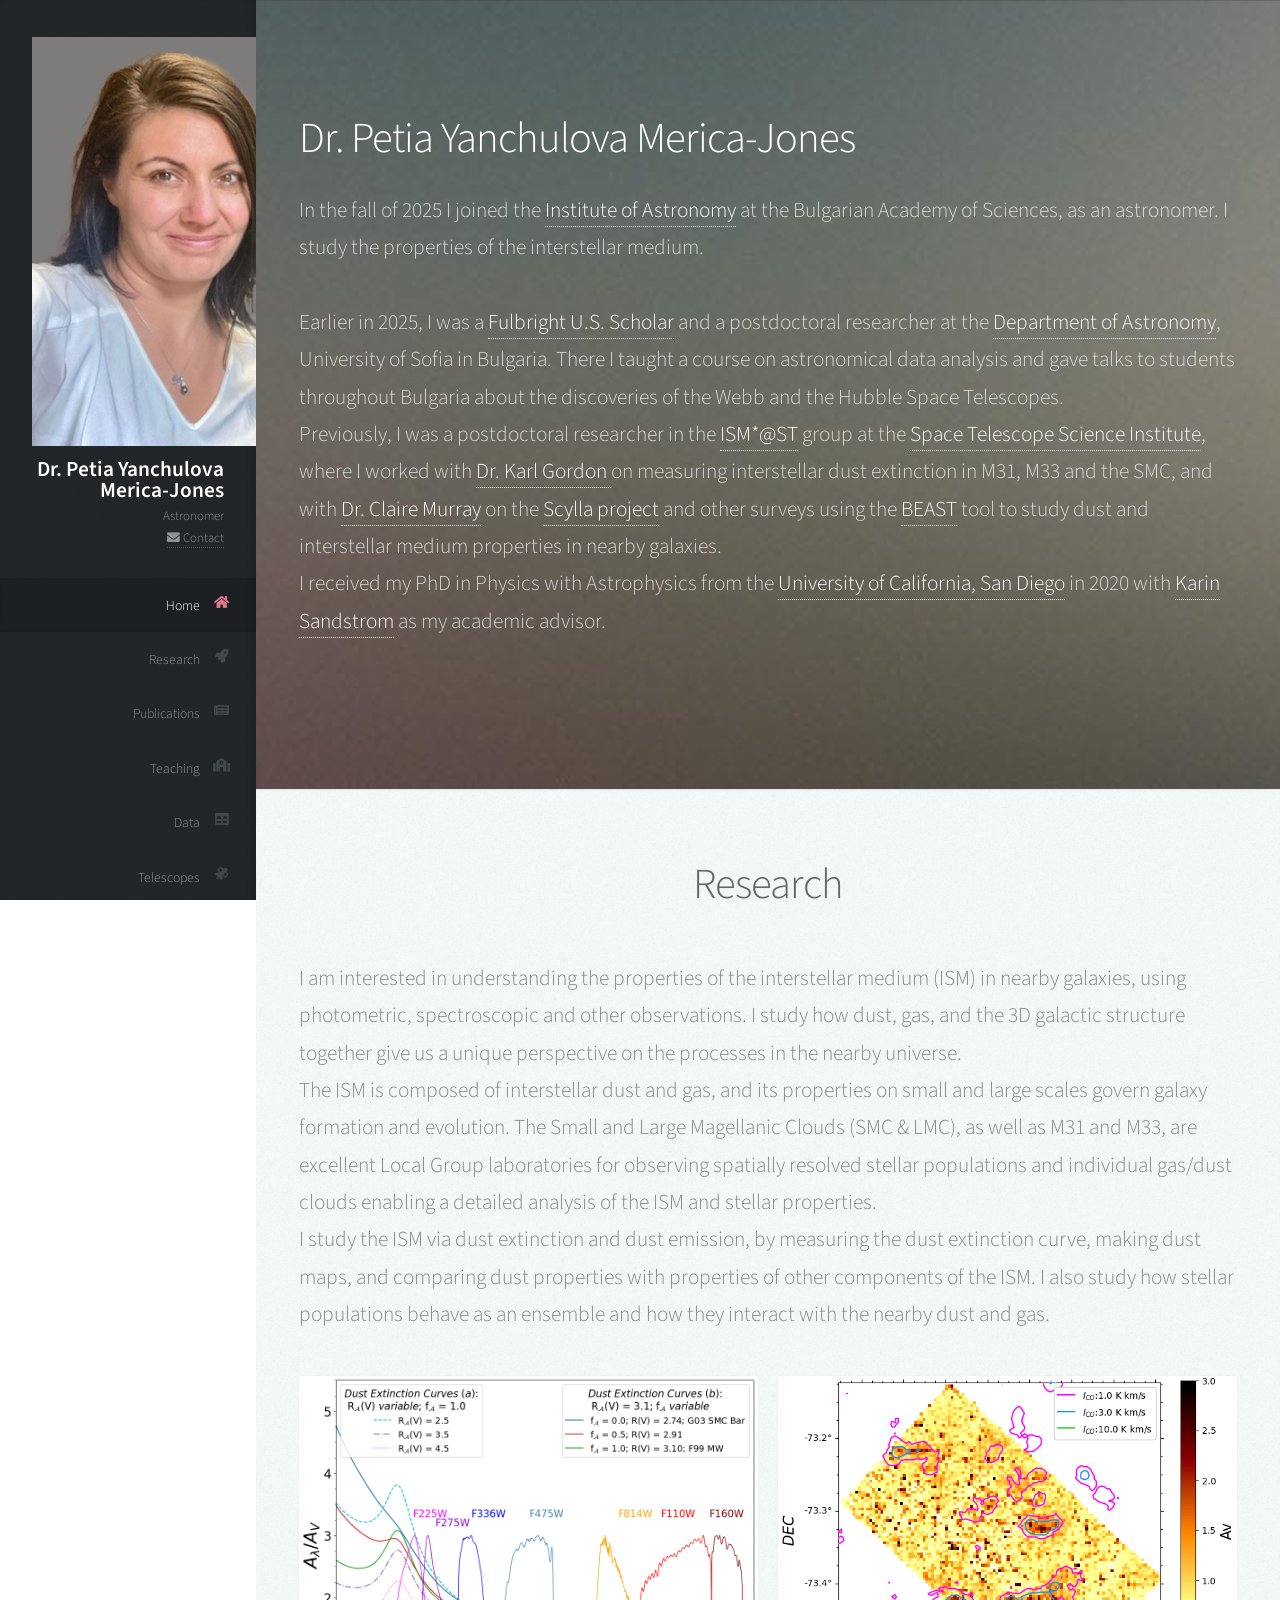
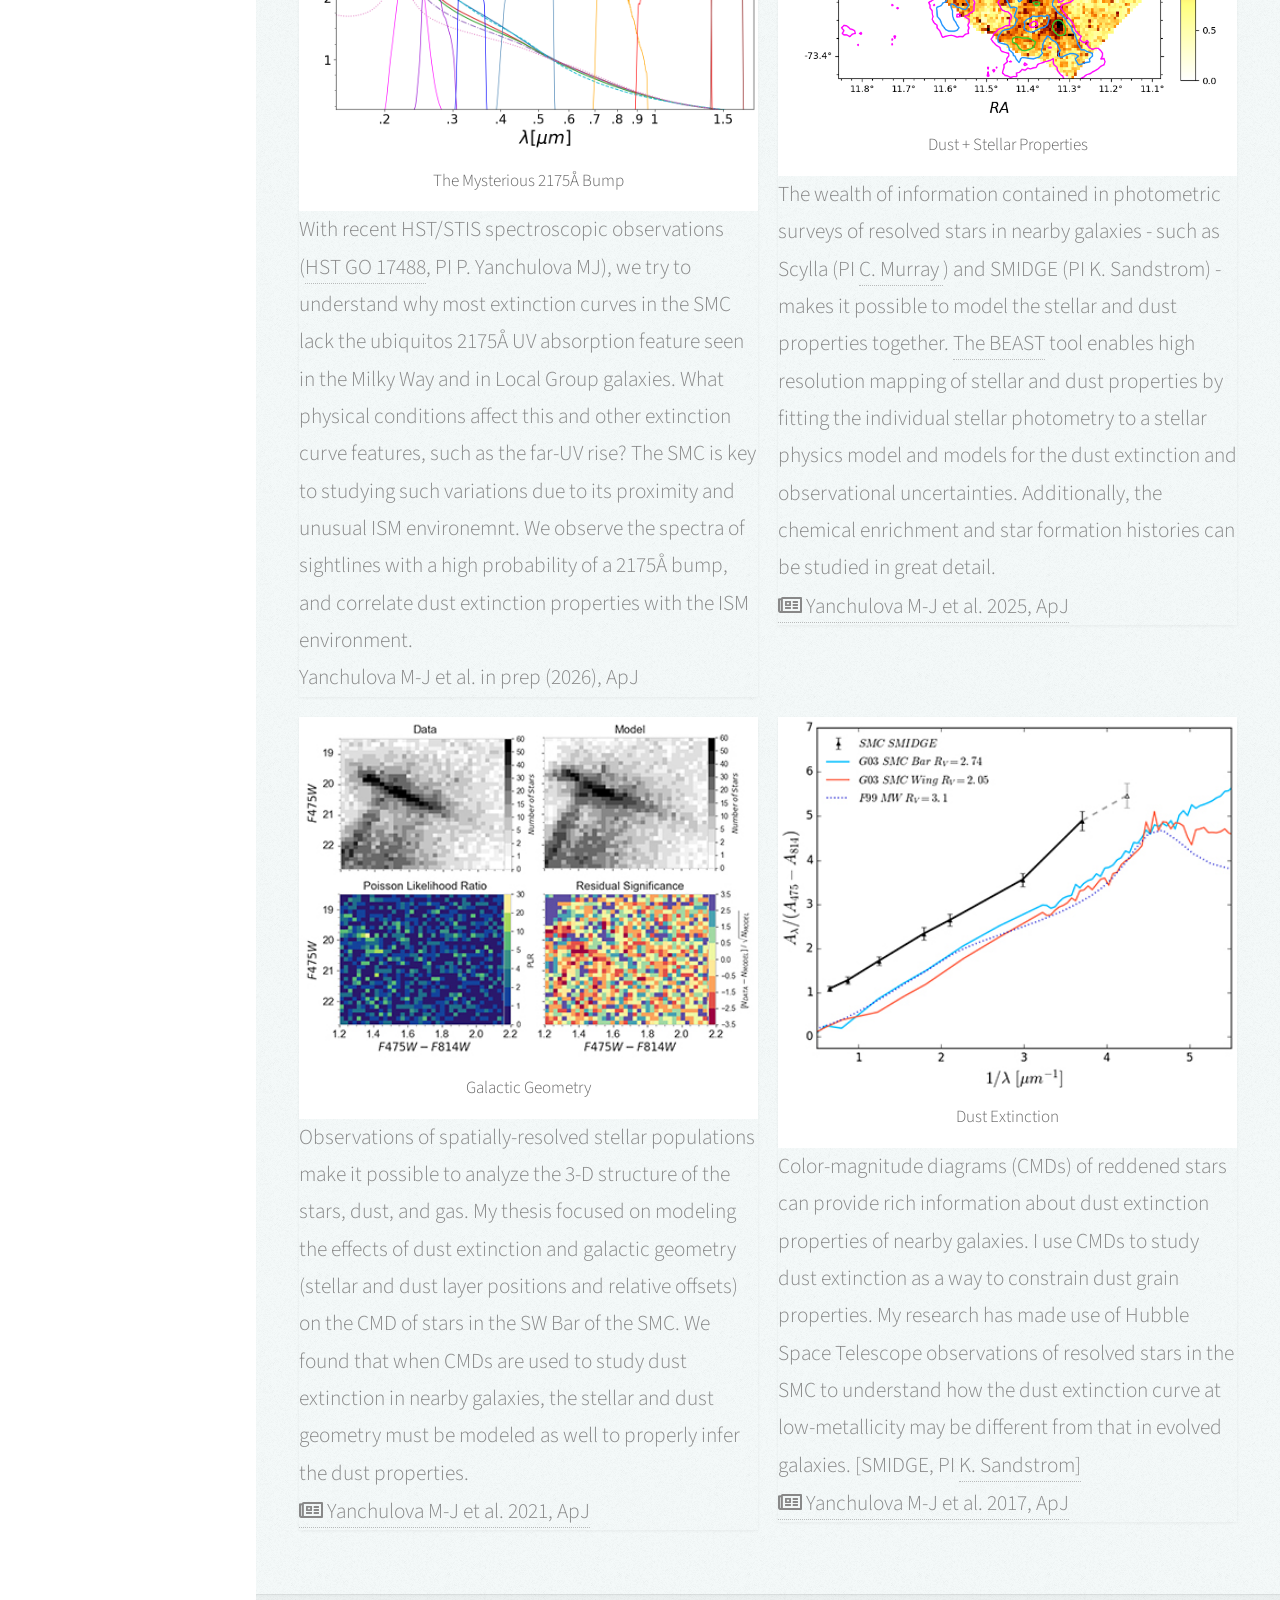
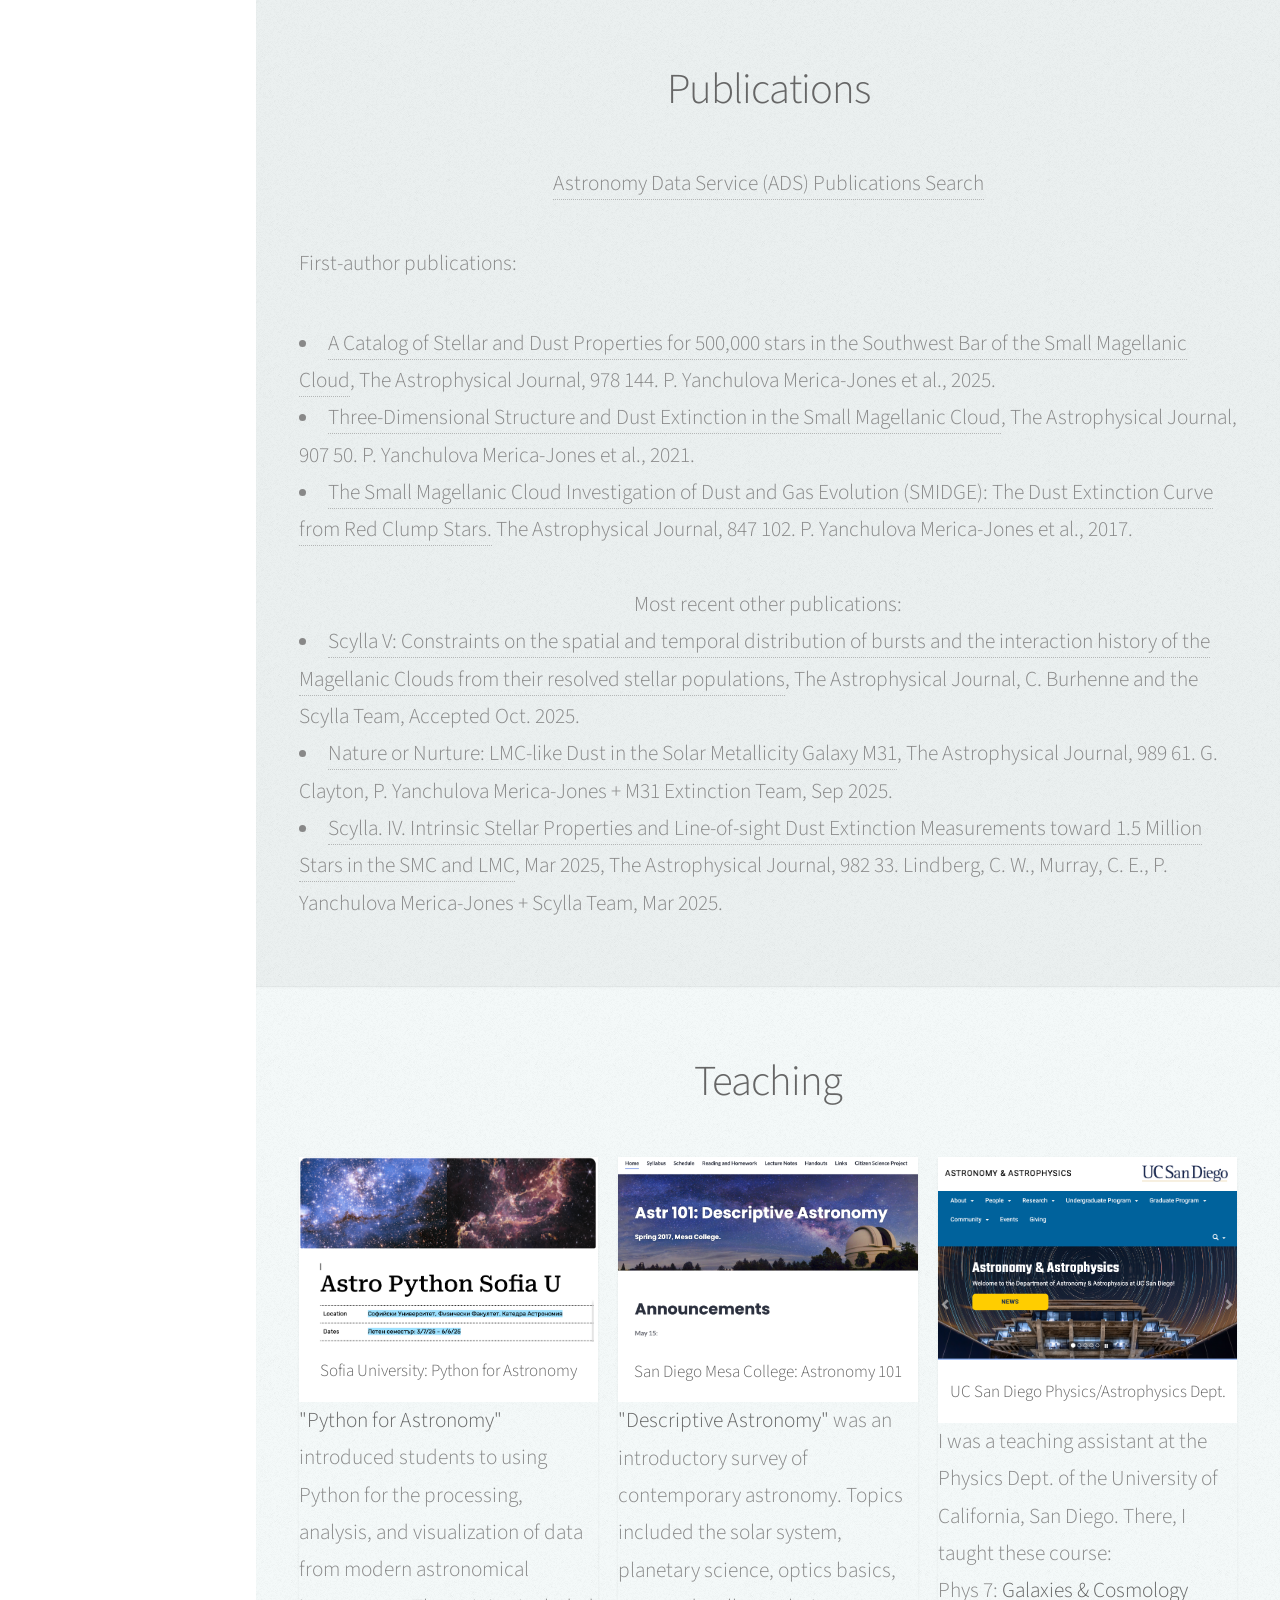
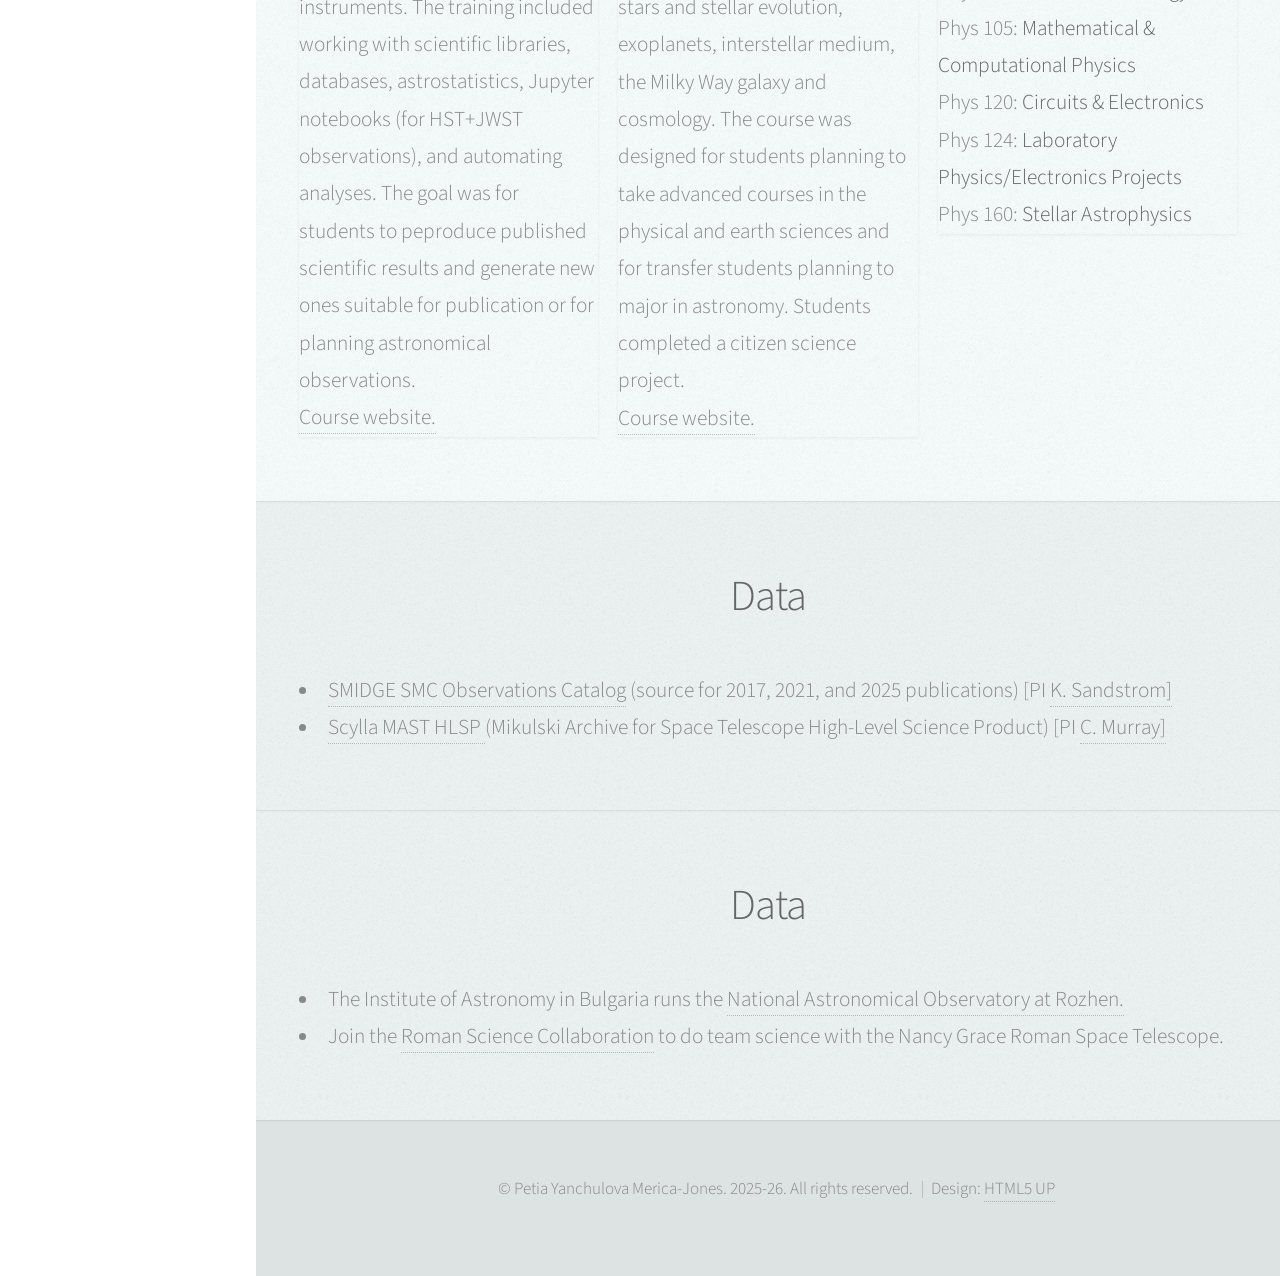
<file: index.html>
<!DOCTYPE HTML>
<!--
	Prologue by HTML5 UP
	html5up.net | @ajlkn
	Free for personal and commercial use under the CCA 3.0 license (html5up.net/license)

	<li><a href="#" id="about-link"><span class="icon solid fa-user">CV</span></a></li>
	<li><a href="#contact" id="contact-link"><span class="icon solid fa-envelope">Contact</span></a></li>

-->
<html>
	<head>
		<title>Dr. Yanchulova Merica-Jones | STScI</title>
		<meta charset="utf-8" />
		<meta name="viewport" content="width=device-width, initial-scale=1, user-scalable=no" />
		<link rel="stylesheet" href="assets/css/main.css" />
	</head>
	<body class="is-preload">

		<!-- Header -->
			<div id="header">

				<div class="top">

					<!-- Logo -->
						<div id="logo">
							<img src="images/petia_stsci_2023.jpg"/>
							<h1 id="title">Dr. Petia Yanchulova Merica-Jones</h1>
							<p>Astronomer</p>
							<p><a href="mailto:petiay@gmail.com"> <span class="icon solid fa-envelope">  Contact</span></a>
						</div>

					<!-- Nav -->
						<nav id="nav">
							<ul>
								<li><a href="#top" id="top-link"><span class="icon solid fa-home">Home</span></a></li>
								<li><a href="#research" id="research-link"><span class="icon solid fa-rocket">Research</span></a></li>
								<li><a href="#publications" id="publications-link"><span class="icon solid fa-newspaper">Publications</span></a></li>
								<li><a href="#teaching" id="teaching-link"><span class="icon solid fa-school">Teaching</span></a></li>
								<li><a href="#data" id="data-link"><span class="icon solid fa-table">Data</span></a></li>
								<li><a href="#telescopes" id="telescopes-link"><span class="icon solid fa-satellite">Telescopes</span></a></li>
								<li><a href="#outreach" id="outreach-link"><span class="icon solid fa-apple-whole">Outreach</span></a></li>
							</ul>
						</nav>

				</div>

				<div class="bottom">

					<!-- Social Icons -->
						<ul class="icons">
							<li><a href="https://github.com/petiay/" target="_blank" class="icon brands fa-github"><span class="label">Github</span></a></li>
							<li><a href="https://orcid.org/0000-0002-9912-6046/" target="_blank" class="icon brands fa-id-card-o"><span class="label">ORCID</span></a></li>
						</ul>

				</div>

			</div>

		<!-- Main -->
			<div id="main">

				<!-- Intro -->
					<section id="top" class="one dark cover">
						<div class="container">

							<header>
								<h2 style="text-align:left", class="alt"><strong>Dr. Petia Yanchulova Merica-Jones</strong> </h2>
								<p style="text-align:left" >
									In the fall of 2025 I joined the <a href="http://astro.bas.bg/"
									target="_blank">Institute of Astronomy</a> at the Bulgarian Academy of Sciences,
									as an astronomer. I study the properties of the interstellar medium. <br /> <br />

									Earlier in 2025, I was a <a href="https://www.fulbright.bg" target="_blank">Fulbright U.S. Scholar</a>
									and a postdoctoral researcher at the <a href="http://astro.phys.uni-sofia.bg/"
									target="_blank">Department of Astronomy</a>, University of Sofia in Bulgaria. There
									I taught a course on astronomical data analysis and gave talks to students
									throughout Bulgaria about the discoveries of the Webb and the Hubble Space
									Telescopes. <br />

									Previously, I was a postdoctoral researcher in the
									<a href="https://sites.google.com/view/ism-stsci/" target="_blank">ISM*@ST</a>
									group at the <a href="http://www.stsci.edu/" target="_blank">Space Telescope Science Institute</a>,
									where I worked with <a href="https://karllark.github.io" target = "_blank">Dr. Karl Gordon </a>
									on measuring interstellar dust extinction in M31, M33 and the SMC, and with
									<a href="https://cmurray-astro.github.io/" target="_blank">Dr. Claire Murray</a>
									on the <a href="https://archive.stsci.edu/hlsp/scylla" target="_blank">Scylla project</a> and other surveys using the
									<a href="https://beast.readthedocs.io/en/latest/" target="_blank">BEAST</a> tool to
									study dust and interstellar medium properties in nearby galaxies. <br />
									I received my PhD in Physics with Astrophysics from the <a href="https://astro.ucsd.edu"
									target="_blank">University of California, San Diego</a> in 2020 with
									<a href="https://karinsandstrom.github.io/" target="_blank">Karin Sandstrom</a>
									as my academic advisor.</p>
							</header>

							<!-- <footer>
								<a href="#research" class="button scrolly">Learn More</a>
							</footer> -->

						</div>
					</section>

				<!-- Research -->
					<section id="research" class="two">
						<div class="container">

							<header>
								<h2>Research</h2>
							</header>

							<p style="text-align:left" >
								I am interested in understanding the properties of the interstellar medium (ISM) in nearby
								galaxies, using photometric, spectroscopic and other observations. I study how dust, gas,
								and the 3D galactic structure together give us a unique perspective on the processes in
								the nearby universe. <br />
								The ISM is composed of interstellar dust and gas, and its properties on small
								and large scales govern galaxy formation and evolution. The Small and Large Magellanic
								Clouds (SMC & LMC), as well as M31 and M33, are excellent Local Group laboratories for
								observing spatially resolved stellar populations and individual gas/dust clouds enabling
								a detailed analysis of the ISM and stellar properties. <br />
								I study the ISM via dust extinction and dust emission, by measuring the dust extinction
								curve, making dust maps, and comparing dust properties with properties of other
								components of the ISM. I also study how stellar populations behave as an ensemble and
								how they interact with the nearby dust and gas.</p>

							<div class="row">
								<div class="col-6 col-12-mobile">
									<article class="item">
										<a href="#" class="image fit"><img src="images/rv_fa_vary_bands.png" alt="" /></a>
										<header>
											<h3>The Mysterious 2175&angst; Bump</h3>
										</header>
										<p style="text-align:left" >
											With recent HST/STIS spectroscopic observations
											(<a href="https://www.stsci.edu/hst-program-info/program/?program=17488"
												target="_blank">HST GO 17488</a>, PI P. Yanchulova MJ),
											we try to understand why most extinction curves in the SMC lack the
											ubiquitos 2175&angst; UV absorption feature seen in the
											Milky Way and in Local Group galaxies. What physical conditions affect
											this and other extinction curve features, such as the far-UV rise? The SMC
											is key to studying such variations due to its proximity and unusual ISM
											environemnt. We observe the spectra of sightlines with a high probability
											of a 2175&angst; bump, and correlate dust extinction properties with
											the ISM environment. <br />
											Yanchulova M-J et al. in prep (2026), ApJ</span></a>
										</p>
									</article>
								</div>


								<div class="col-6 col-12-mobile">
									<article class="item">
										<a href="#" class="image fit"><img src="images/co_av_map_contours_full_grid_deg.png" alt="" /></a>
										<header>
											<h3>Dust + Stellar Properties</h3>
										</header>
										<p style="text-align:left" >
											The wealth of information contained in photometric surveys of resolved stars
											in nearby galaxies - such as Scylla
											(PI <a href="https://cmurray-astro.github.io/#" target="_blank">C. Murray </a>)
											and SMIDGE (PI K. Sandstrom) - makes it possible to model the stellar and dust properties together.
											<a href="https://github.com/BEAST-Fitting/beast" target="_blank">The BEAST</a>
											tool enables high resolution mapping of stellar and dust properties
											by fitting the individual stellar photometry to a stellar physics model
											and models for the dust extinction and observational uncertainties.
											Additionally, the chemical enrichment and star formation histories can be
											studied in great detail. <br />
											<a href="https://ui.adsabs.harvard.edu/abs/2025ApJ...978..144Y/abstract" target="_blank"><span class="icon regular fa-newspaper">  Yanchulova M-J et al. 2025, ApJ</span></a>
										</p>
									</article>
								</div>

								<div class="col-6 col-12-mobile">
									<article class="item">
										<a href="#" class="image fit"><img src="images/smc_cmd_panel_sm.jpg" alt="" /></a>
										<header>
											<h3>Galactic Geometry</h3>
										</header>
										<p style="text-align:left" >
											Observations of spatially-resolved stellar populations make it possible to
											analyze the 3-D structure of the stars, dust, and gas. My thesis focused on
											modeling the effects of dust extinction and galactic geometry (stellar and
											dust layer positions and relative offsets) on the CMD of stars	in the SW
											Bar of the SMC. We found that when CMDs are used to study dust extinction in
											nearby galaxies, the stellar and dust geometry must be modeled as well to
											properly infer the dust properties. <br />
											<a href="https://ui.adsabs.harvard.edu/abs/2020arXiv201011181Y/abstract" target="_blank"><span class="icon regular fa-newspaper">  Yanchulova M-J et al. 2021, ApJ</span></a>
											<!-- One advantage of
											photometry-based dust extinction measurements is that they provide an
											independent way to measure the dust mass inferred from IR emission through
											dust modelling. -->
										</p>
									</article>
								</div>

								<div class="col-6 col-12-mobile">
									<article class="item">
										<a href="#" class="image fit"><img src="images/smc_rc_curves_sm.jpg" alt="" /></a>
										<header>
											<h3>Dust Extinction</h3>
										</header>
										<p style="text-align:left" >
											Color-magnitude diagrams (CMDs) of reddened stars can provide rich
											information about dust extinction properties of nearby galaxies. I use CMDs
											to study dust extinction as a way to constrain dust grain properties. My
											research has made use of Hubble Space Telescope observations of resolved
											stars in the SMC to understand how the dust extinction curve at
											low-metallicity may be different from that in evolved galaxies.
											[SMIDGE, PI <a href="https://karinsandstrom.github.io/" target="_blank">K. Sandstrom] </a><br />
											<a href="https://ui.adsabs.harvard.edu/abs/2017ApJ...847..102Y/abstract" target="_blank"><span class="icon regular fa-newspaper">  Yanchulova M-J et al. 2017, ApJ</span></a>
										</p>
									</article>
								</div>
							</div>

						</div>
					</section>

				<!-- Publications -->
					<section id="publications" class="three">
						<div class="container">

							<header>
								<h2>Publications</h2>
							</header>

							<p><a href="https://ui.adsabs.harvard.edu/search/q=author%3A(%22Yanchulova%22%20OR%20%22Yanchulova%20Merica-Jones%2C%20Petia%22)&sort=date%20desc%2C%20bibcode%20desc&p_=0" target="_blank">Astronomy Data Service (ADS) Publications Search</a></p>

									<p style="text-align:left">First-author publications:

									<li style="text-align:left"><a href="https://ui.adsabs.harvard.edu/abs/2025ApJ...978..144Y/abstract"
										target="_blank">A Catalog of Stellar and Dust Properties for 500,000 stars in
										the Southwest Bar of the Small Magellanic Cloud</a>, The Astrophysical Journal,
										978 144. P. Yanchulova Merica-Jones et al., 2025.</li>
									<li style="text-align:left"><a href="https://ui.adsabs.harvard.edu/abs/2021ApJ...907...50Y/abstract"
										target="_blank">Three-Dimensional Structure and Dust Extinction in the
										Small Magellanic Cloud</a>, The Astrophysical Journal, 907 50. P. Yanchulova
										Merica-Jones et al., 2021. </li>
									<li style="text-align:left"><a href="https://ui.adsabs.harvard.edu/abs/2017ApJ...847..102Y/abstract"
										target="_blank">The Small Magellanic Cloud Investigation of Dust and Gas
										Evolution (SMIDGE): The Dust Extinction Curve from Red Clump Stars.</a> The
										Astrophysical Journal, 847 102. P. Yanchulova Merica-Jones et al., 2017.</li>

									<br />
									Most recent other publications:

									<li style="text-align:left"><a href="https://ui.adsabs.harvard.edu/link_gateway/2025arXiv251102947B/EPRINT_PDF"
										target="_blank">Scylla V: Constraints on the spatial and temporal distribution
										of bursts and the interaction history of the Magellanic Clouds from their
										resolved stellar populations</a>, The Astrophysical Journal,
										C. Burhenne and the Scylla Team, Accepted Oct. 2025.</li>
									<li style="text-align:left"><a href="https://iopscience.iop.org/article/10.3847/1538-4357/adef45"
										target="_blank">Nature or Nurture: LMC-like Dust in the Solar Metallicity
										Galaxy M31</a>, The Astrophysical Journal, 989 61. G. Clayton,
										P. Yanchulova Merica-Jones + M31 Extinction Team, Sep 2025. </li>
									<li style="text-align:left"><a href=""
										target="_blank">Scylla. IV. Intrinsic Stellar Properties and Line-of-sight Dust
										Extinction Measurements toward 1.5 Million Stars in the SMC and LMC</a>, Mar 2025,
										The Astrophysical Journal, 982 33. Lindberg, C. W., Murray, C. E.,
										P. Yanchulova Merica-Jones + Scylla Team, Mar 2025.

										</li>

						</div>
					</section>

				<!-- Teaching -->
					<section id="teaching" class="two">
						<div class="container">

							<header>
								<h2>Teaching</h2>
							</header>

							<div class="row">
								<div class="col-4 col-12-mobile">
									<article class="item">
										<a href="#" class="image fit"><img src="images/python_astro_course_su.png" alt="" /></a>
										<header>
											<h3>Sofia University: Python for Astronomy</h3>
										</header>
										<p style="text-align:left">
											<strong>"Python for Astronomy"</strong> introduced students to using Python for the processing,
											analysis, and visualization of data from modern astronomical instruments.
											The training included working with scientific libraries, databases,
											astrostatistics, Jupyter notebooks (for HST+JWST observations), and
											automating analyses. The goal was for students to реproduce published
											scientific results and generate new ones suitable for publication or for
											planning astronomical observations. <br />
											<a href="https://docs.google.com/document/d/10xjzrFeqm5jGZluXE59zGg_S-NEKFUa2pqZrw3KDKjk/edit?tab=t.vzjaxxn6xccl"
										target="_blank">Course website.</a>
										</p>
									</article>
								</div>

								<div class="col-4 col-12-mobile">
									<article class="item">
										<a href="#" class="image fit"><img src="images/astro_101_course_mesa.png" alt="" /></a>
										<header>
											<h3>San Diego Mesa College: Astronomy 101</h3>
										</header>
										<p style="text-align:left">
											<strong>"Descriptive Astronomy"</strong> was an introductory survey of contemporary astronomy.
											Topics included the solar system, planetary science, optics basics, stars and
											stellar evolution, exoplanets, interstellar medium, the Milky Way galaxy and
											cosmology. The course was designed for students planning to take advanced
											courses in the physical and earth sciences and for transfer students
											planning to major in astronomy. Students completed a citizen science project. <br />
											<a href="https://astr101.wordpress.com" target="_blank">Course website.</a>
										</p>
									</article>
								</div>

								<div class="col-4 col-12-mobile">
									<article class="item">
										<a href="#" class="image fit"><img src="images/ucsd_astro_physics.png" alt="" /></a>
										<header>
											<h3>UC San Diego Physics/Astrophysics Dept.</h3>
										</header>
										<p style="text-align:left">
											I was a teaching assistant at the Physics Dept. of the University of
											California, San Diego. There, I taught these course: <br />
											Phys 7:   <strong>Galaxies & Cosmology</strong> <br />
											Phys 105: <b>Mathematical & Computational Physics</b> <br />
											Phys 120: <b>Circuits & Electronics</b> <br />
											Phys 124: <b>Laboratory Physics/Electronics Projects</b> <br />
											Phys 160: <b>Stellar Astrophysics</b> <br />
										</p>
									</article>
								</div>

							</div>
						</div>
					</section>


				<!-- Data -->
					<section id="data" class="three">
						<div class="container">

							<header>
								<h2>Data</h2>
							</header>

									<!--<li style="text-align:left"><a href=""
																   target="_blank">SMC Extinction Curve Sightlines</a></li>
																   -->

									<li style="text-align:left"><a href="https://tinyurl.com/smc-smidge"
										target="_blank">SMIDGE SMC Observations Catalog</a> (source for 2017, 2021, and 2025 publications)
									[PI <a href="https://karinsandstrom.github.io/" target="_blank">K. Sandstrom] </a> </li>

									<li style="text-align:left"><a href="https://archive.stsci.edu/hlsp/scylla"
																	target="_blank">Scylla MAST HLSP </a>
									(Mikulski Archive for Space Telescope High-Level Science Product)
										[PI <a href="https://cmurray-astro.github.io" target="_blank">C. Murray] </a> </li>

						</div>
					</section>

				<!-- Telescopes -->
					<section id="Telescopes" class="three">
						<div class="container">

							<header>
								<h2>Data</h2>
							</header>

							<li style="text-align:left">
								The Institute of Astronomy in Bulgaria runs the
								<a href="http://nao-rozhen.org/" target="_blank">National Astronomical Observatory at Rozhen.</a>
							</li>

							<li style="text-align:left">
								Join the
								<a href="https://outerspace.stsci.edu/spaces/RSCPUB/overview" target="_blank">
								   Roman Science Collaboration</a> to do team science with the Nancy Grace Roman Space Telescope.
							 </li>

						</div>
					</section>


			</div>

		<!-- Footer -->
			<div id="footer">

				<!-- Copyright -->
					<ul class="copyright">
						<li>&copy; Petia Yanchulova Merica-Jones. 2025-26. All rights reserved.</li><li>Design: <a href="http://html5up.net" target="_blank">HTML5 UP</a></li>
					</ul>

			</div>

		<!-- Scripts -->
			<script src="assets/js/jquery.min.js"></script>
			<script src="assets/js/jquery.scrolly.min.js"></script>
			<script src="assets/js/jquery.scrollex.min.js"></script>
			<script src="assets/js/browser.min.js"></script>
			<script src="assets/js/breakpoints.min.js"></script>
			<script src="assets/js/util.js"></script>
			<script src="assets/js/main.js"></script>

	</body>
</html>
</file>
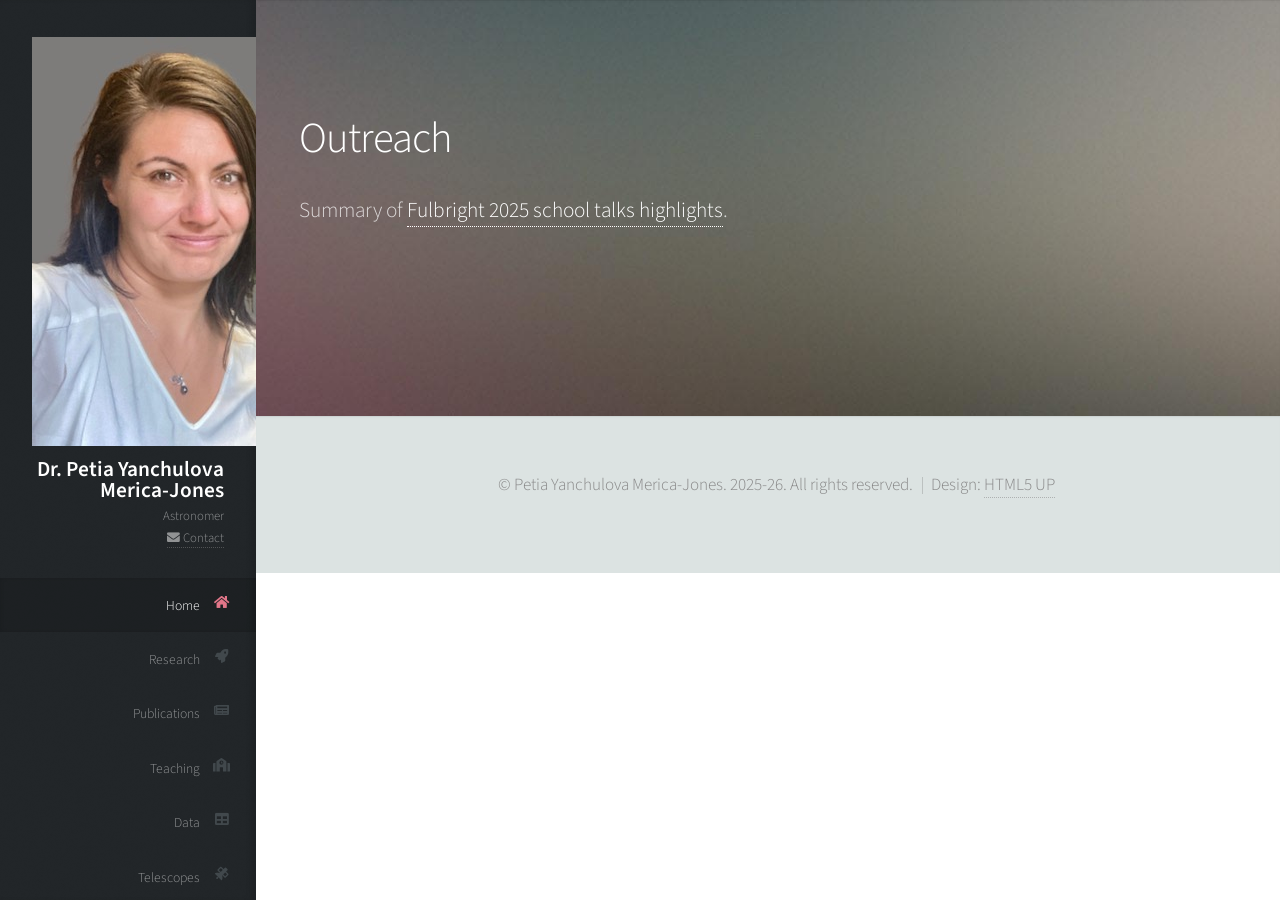
<file: outreach.html>
<!DOCTYPE HTML>
<!--
	Prologue by HTML5 UP
	html5up.net | @ajlkn
	Free for personal and commercial use under the CCA 3.0 license (html5up.net/license)

	<li><a href="#" id="about-link"><span class="icon solid fa-user">CV</span></a></li>
	<li><a href="#contact" id="contact-link"><span class="icon solid fa-envelope">Contact</span></a></li>

-->
<html>
	<head>
		<title>Dr. Yanchulova Merica-Jones</title>
		<meta charset="utf-8" />
		<meta name="viewport" content="width=device-width, initial-scale=1, user-scalable=no" />
		<link rel="stylesheet" href="assets/css/main.css" />
	</head>
	<body class="is-preload">

		<!-- Header -->
			<div id="header">

				<div class="top">

					<!-- Logo -->
						<div id="logo">
							<img src="images/petia_stsci_2023.jpg"/>
							<h1 id="title">Dr. Petia Yanchulova Merica-Jones</h1>
							<p>Astronomer</p>
							<p><a href="mailto:petiay@gmail.com"> <span class="icon solid fa-envelope">  Contact</span></a>
						</div>

					<!-- Nav -->
						<nav id="nav">
							<ul>
								<li><a href="#top" id="top-link"><span class="icon solid fa-home">Home</span></a></li>
								<li><a href="#research" id="research-link"><span class="icon solid fa-rocket">Research</span></a></li>
								<li><a href="#publications" id="publications-link"><span class="icon solid fa-newspaper">Publications</span></a></li>
								<li><a href="#teaching" id="teaching-link"><span class="icon solid fa-school">Teaching</span></a></li>
								<li><a href="#data" id="data-link"><span class="icon solid fa-table">Data</span></a></li>
								<li><a href="#telescopes" id="telescopes-link"><span class="icon solid fa-satellite">Telescopes</span></a></li>
								<li><a href="#outreach" id="outreach-link"><span class="icon solid fa-apple-whole">Outreach</span></a></li>
							</ul>
						</nav>

				</div>

				<div class="bottom">

					<!-- Social Icons -->
						<ul class="icons">
							<li><a href="https://github.com/petiay/" target="_blank" class="icon brands fa-github"><span class="label">Github</span></a></li>
							<li><a href="https://orcid.org/0000-0002-9912-6046/" target="_blank" class="icon brands fa-id-card-o"><span class="label">ORCID</span></a></li>
						</ul>

				</div>

			</div>

		<!-- Main -->
			<div id="main">

				<!-- Intro -->
					<section id="top" class="one dark cover">
						<div class="container">

							<header>
								<h2 style="text-align:left", class="alt"><strong>Outreach</strong> </h2>
								<p style="text-align:left" >
									Summary of  <a href="http://https://drive.google.com/file/d/1b1AElvNQvPVeI5OBnxLmZ3yOCv9WUeLC/view?usp=sharing"
									target="_blank">Fulbright 2025 school talks highlights</a>. <br /> <br />

							</header>

							<!-- <footer>
								<a href="#research" class="button scrolly">Learn More</a>
							</footer> -->

						</div>
					</section>

			</div>

		<!-- Footer -->
			<div id="footer">

				<!-- Copyright -->
					<ul class="copyright">
						<li>&copy; Petia Yanchulova Merica-Jones. 2025-26. All rights reserved.</li><li>Design: <a href="http://html5up.net" target="_blank">HTML5 UP</a></li>
					</ul>

			</div>

		<!-- Scripts -->
			<script src="assets/js/jquery.min.js"></script>
			<script src="assets/js/jquery.scrolly.min.js"></script>
			<script src="assets/js/jquery.scrollex.min.js"></script>
			<script src="assets/js/browser.min.js"></script>
			<script src="assets/js/breakpoints.min.js"></script>
			<script src="assets/js/util.js"></script>
			<script src="assets/js/main.js"></script>

	</body>
</html>
</file>
<file: assets/css/main.css>
@import url("fontawesome-all.min.css");
@import url("https://fonts.googleapis.com/css?family=Source+Sans+Pro:300,300italic,400,600");

/*
	Prologue by HTML5 UP
	html5up.net | @ajlkn
	Free for personal and commercial use under the CCA 3.0 license (html5up.net/license)
*/

html, body, div, span, applet, object,
iframe, h1, h2, h3, h4, h5, h6, p, blockquote,
pre, a, abbr, acronym, address, big, cite,
code, del, dfn, em, img, ins, kbd, q, s, samp,
small, strike, strong, sub, sup, tt, var, b,
u, i, center, dl, dt, dd, ol, ul, li, fieldset,
form, label, legend, table, caption, tbody,
tfoot, thead, tr, th, td, article, aside,
canvas, details, embed, figure, figcaption,
footer, header, hgroup, menu, nav, output, ruby,
section, summary, time, mark, audio, video {
	margin: 0;
	padding: 0;
	border: 0;
	font-size: 100%;
	font: inherit;
	vertical-align: baseline;}

article, aside, details, figcaption, figure,
footer, header, hgroup, menu, nav, section {
	display: block;}

body {
	line-height: 1;
}

ol, ul {
	list-style: none;
}

blockquote, q {
	quotes: none;
}

	blockquote:before, blockquote:after, q:before, q:after {
		content: '';
		content: none;
	}

table {
	border-collapse: collapse;
	border-spacing: 0;
}

body {
	-webkit-text-size-adjust: none;
}

mark {
	background-color: transparent;
	color: inherit;
}

input::-moz-focus-inner {
	border: 0;
	padding: 0;
}

input, select, textarea {
	-moz-appearance: none;
	-webkit-appearance: none;
	-ms-appearance: none;
	appearance: none;
}

/* Basic */

	html {
		box-sizing: border-box;
	}

	*, *:before, *:after {
		box-sizing: inherit;
	}

	body {
		background: #fff;
		font-family: 'Source Sans Pro', sans-serif;
		font-size: 19pt;
		font-weight: 300;
		line-height: 1.75em;
		color: #888;
	}

		body.is-preload *, body.is-preload *:before, body.is-preload *:after {
			-moz-animation: none !important;
			-webkit-animation: none !important;
			-ms-animation: none !important;
			animation: none !important;
			-moz-transition: none !important;
			-webkit-transition: none !important;
			-ms-transition: none !important;
			transition: none !important;
		}

	input, textarea, select {
		font-family: 'Source Sans Pro', sans-serif;
		font-size: 19pt;
		font-weight: 300;
		line-height: 1.75em;
		color: #888;
	}

	h1, h2, h3, h4, h5, h6 {
		font-weight: 300;
		color: #666;
		line-height: 1.5em;
	}

	h1 a, h2 a, h3 a, h4 a, h5 a, h6 a {
		color: inherit;
		text-decoration: none;
	}

		h1 a strong, h2 a strong, h3 a strong, h4 a strong, h5 a strong, h6 a strong {
			color: #333;
		}

	h2 {
		font-size: 2em;
		letter-spacing: -1px;
	}

		h2.alt {
			color: #888;
		}

			h2.alt strong {
				color: #666;
			}

	h3 {
		font-size: 1.5em;
	}

	header {
		margin: 0 0 2em 0;
	}

		header > p {
			margin: 1em 0 0 0;
		}

	footer {
		margin: 2em 0 0 0;
	}

	strong, b {
		font-weight: 300;
		color: #666;
	}

	em, i {
		font-style: italic;
	}

	a {
		text-decoration: none;
		color: inherit;
		border-bottom: dotted 1px rgba(128, 128, 128, 0.5);
		-moz-transition: color 0.35s ease-in-out, border-bottom-color 0.35s ease-in-out;
		-webkit-transition: color 0.35s ease-in-out, border-bottom-color 0.35s ease-in-out;
		-ms-transition: color 0.35s ease-in-out, border-bottom-color 0.35s ease-in-out;
		transition: color 0.35s ease-in-out, border-bottom-color 0.35s ease-in-out;
		outline: 0;
	}

		a:hover {
			color: #E27689;
			border-bottom-color: rgba(255, 255, 255, 0);
		}

	sub {
		position: relative;
		top: 0.5em;
		font-size: 0.8em;
	}

	sup {
		position: relative;
		top: -0.5em;
		font-size: 0.8em;
	}

	hr {
		border: 0;
		border-top: solid 1px #ddd;
	}

	blockquote {
		border-left: solid 0.5em #ddd;
		padding: 1em 0 1em 2em;
		font-style: italic;
	}

	p, ul, ol, dl, table {
		margin-bottom: 2em;
	}

	br.clear {
		clear: both;
	}

/* Container */

	.container {
		margin: 0 auto;
		max-width: 100%;
		width: 1400px;
	}

		@media screen and (min-width: 961px) and (max-width: 1880px) {

			.container {
				width: 1200px;
			}

		}

		@media screen and (min-width: 961px) and (max-width: 1620px) {

			.container {
				width: 960px;
			}

		}

		@media screen and (min-width: 961px) and (max-width: 1320px) {

			.container {
				width: 100%;
			}

		}

		@media screen and (max-width: 960px) {

			.container {
				width: 100%;
			}

		}

		@media screen and (max-width: 736px) {

			.container {
				width: 100%;
			}

		}

/* Row */

	.row {
		display: flex;
		flex-wrap: wrap;
		box-sizing: border-box;
		align-items: stretch;
	}

		.row > * {
			box-sizing: border-box;
		}

		.row.gtr-uniform > * > :last-child {
			margin-bottom: 0;
		}

		.row.aln-left {
			justify-content: flex-start;
		}

		.row.aln-center {
			justify-content: center;
		}

		.row.aln-right {
			justify-content: flex-end;
		}

		.row.aln-top {
			align-items: flex-start;
		}

		.row.aln-middle {
			align-items: center;
		}

		.row.aln-bottom {
			align-items: flex-end;
		}

		.row > .imp {
			order: -1;
		}

		.row > .col-1 {
			width: 8.33333%;
		}

		.row > .off-1 {
			margin-left: 8.33333%;
		}

		.row > .col-2 {
			width: 16.66667%;
		}

		.row > .off-2 {
			margin-left: 16.66667%;
		}

		.row > .col-3 {
			width: 25%;
		}

		.row > .off-3 {
			margin-left: 25%;
		}

		.row > .col-4 {
			width: 33.33333%;
		}

		.row > .off-4 {
			margin-left: 33.33333%;
		}

		.row > .col-5 {
			width: 41.66667%;
		}

		.row > .off-5 {
			margin-left: 41.66667%;
		}

		.row > .col-6 {
			width: 50%;
		}

		.row > .off-6 {
			margin-left: 50%;
		}

		.row > .col-7 {
			width: 58.33333%;
		}

		.row > .off-7 {
			margin-left: 58.33333%;
		}

		.row > .col-8 {
			width: 66.66667%;
		}

		.row > .off-8 {
			margin-left: 66.66667%;
		}

		.row > .col-9 {
			width: 75%;
		}

		.row > .off-9 {
			margin-left: 75%;
		}

		.row > .col-10 {
			width: 83.33333%;
		}

		.row > .off-10 {
			margin-left: 83.33333%;
		}

		.row > .col-11 {
			width: 91.66667%;
		}

		.row > .off-11 {
			margin-left: 91.66667%;
		}

		.row > .col-12 {
			width: 100%;
		}

		.row > .off-12 {
			margin-left: 100%;
		}

		.row.gtr-0 {
			margin-top: 0px;
			margin-left: 0px;
		}

			.row.gtr-0 > * {
				padding: 0px 0 0 0px;
			}

			.row.gtr-0.gtr-uniform {
				margin-top: 0px;
			}

				.row.gtr-0.gtr-uniform > * {
					padding-top: 0px;
				}

		.row.gtr-25 {
			margin-top: -10px;
			margin-left: -10px;
		}

			.row.gtr-25 > * {
				padding: 10px 0 0 10px;
			}

			.row.gtr-25.gtr-uniform {
				margin-top: -10px;
			}

				.row.gtr-25.gtr-uniform > * {
					padding-top: 10px;
				}

		.row.gtr-50 {
			margin-top: -20px;
			margin-left: -20px;
		}

			.row.gtr-50 > * {
				padding: 20px 0 0 20px;
			}

			.row.gtr-50.gtr-uniform {
				margin-top: -20px;
			}

				.row.gtr-50.gtr-uniform > * {
					padding-top: 20px;
				}

		.row {
			margin-top: -40px;
			margin-left: -40px;
		}

			.row > * {
				padding: 40px 0 0 40px;
			}

			.row.gtr-uniform {
				margin-top: -40px;
			}

				.row.gtr-uniform > * {
					padding-top: 40px;
				}

		.row.gtr-150 {
			margin-top: -60px;
			margin-left: -60px;
		}

			.row.gtr-150 > * {
				padding: 60px 0 0 60px;
			}

			.row.gtr-150.gtr-uniform {
				margin-top: -60px;
			}

				.row.gtr-150.gtr-uniform > * {
					padding-top: 60px;
				}

		.row.gtr-200 {
			margin-top: -80px;
			margin-left: -80px;
		}

			.row.gtr-200 > * {
				padding: 80px 0 0 80px;
			}

			.row.gtr-200.gtr-uniform {
				margin-top: -80px;
			}

				.row.gtr-200.gtr-uniform > * {
					padding-top: 80px;
				}

		@media screen and (min-width: 961px) and (max-width: 1880px) {

			.row {
				display: flex;
				flex-wrap: wrap;
				box-sizing: border-box;
				align-items: stretch;
			}

				.row > * {
					box-sizing: border-box;
				}

				.row.gtr-uniform > * > :last-child {
					margin-bottom: 0;
				}

				.row.aln-left {
					justify-content: flex-start;
				}

				.row.aln-center {
					justify-content: center;
				}

				.row.aln-right {
					justify-content: flex-end;
				}

				.row.aln-top {
					align-items: flex-start;
				}

				.row.aln-middle {
					align-items: center;
				}

				.row.aln-bottom {
					align-items: flex-end;
				}

				.row > .imp-wide {
					order: -1;
				}

				.row > .col-1-wide {
					width: 8.33333%;
				}

				.row > .off-1-wide {
					margin-left: 8.33333%;
				}

				.row > .col-2-wide {
					width: 16.66667%;
				}

				.row > .off-2-wide {
					margin-left: 16.66667%;
				}

				.row > .col-3-wide {
					width: 25%;
				}

				.row > .off-3-wide {
					margin-left: 25%;
				}

				.row > .col-4-wide {
					width: 33.33333%;
				}

				.row > .off-4-wide {
					margin-left: 33.33333%;
				}

				.row > .col-5-wide {
					width: 41.66667%;
				}

				.row > .off-5-wide {
					margin-left: 41.66667%;
				}

				.row > .col-6-wide {
					width: 50%;
				}

				.row > .off-6-wide {
					margin-left: 50%;
				}

				.row > .col-7-wide {
					width: 58.33333%;
				}

				.row > .off-7-wide {
					margin-left: 58.33333%;
				}

				.row > .col-8-wide {
					width: 66.66667%;
				}

				.row > .off-8-wide {
					margin-left: 66.66667%;
				}

				.row > .col-9-wide {
					width: 75%;
				}

				.row > .off-9-wide {
					margin-left: 75%;
				}

				.row > .col-10-wide {
					width: 83.33333%;
				}

				.row > .off-10-wide {
					margin-left: 83.33333%;
				}

				.row > .col-11-wide {
					width: 91.66667%;
				}

				.row > .off-11-wide {
					margin-left: 91.66667%;
				}

				.row > .col-12-wide {
					width: 100%;
				}

				.row > .off-12-wide {
					margin-left: 100%;
				}

				.row.gtr-0 {
					margin-top: 0px;
					margin-left: 0px;
				}

					.row.gtr-0 > * {
						padding: 0px 0 0 0px;
					}

					.row.gtr-0.gtr-uniform {
						margin-top: 0px;
					}

						.row.gtr-0.gtr-uniform > * {
							padding-top: 0px;
						}

				.row.gtr-25 {
					margin-top: -10px;
					margin-left: -10px;
				}

					.row.gtr-25 > * {
						padding: 10px 0 0 10px;
					}

					.row.gtr-25.gtr-uniform {
						margin-top: -10px;
					}

						.row.gtr-25.gtr-uniform > * {
							padding-top: 10px;
						}

				.row.gtr-50 {
					margin-top: -20px;
					margin-left: -20px;
				}

					.row.gtr-50 > * {
						padding: 20px 0 0 20px;
					}

					.row.gtr-50.gtr-uniform {
						margin-top: -20px;
					}

						.row.gtr-50.gtr-uniform > * {
							padding-top: 20px;
						}

				.row {
					margin-top: -40px;
					margin-left: -40px;
				}

					.row > * {
						padding: 40px 0 0 40px;
					}

					.row.gtr-uniform {
						margin-top: -40px;
					}

						.row.gtr-uniform > * {
							padding-top: 40px;
						}

				.row.gtr-150 {
					margin-top: -60px;
					margin-left: -60px;
				}

					.row.gtr-150 > * {
						padding: 60px 0 0 60px;
					}

					.row.gtr-150.gtr-uniform {
						margin-top: -60px;
					}

						.row.gtr-150.gtr-uniform > * {
							padding-top: 60px;
						}

				.row.gtr-200 {
					margin-top: -80px;
					margin-left: -80px;
				}

					.row.gtr-200 > * {
						padding: 80px 0 0 80px;
					}

					.row.gtr-200.gtr-uniform {
						margin-top: -80px;
					}

						.row.gtr-200.gtr-uniform > * {
							padding-top: 80px;
						}

		}

		@media screen and (min-width: 961px) and (max-width: 1620px) {

			.row {
				display: flex;
				flex-wrap: wrap;
				box-sizing: border-box;
				align-items: stretch;
			}

				.row > * {
					box-sizing: border-box;
				}

				.row.gtr-uniform > * > :last-child {
					margin-bottom: 0;
				}

				.row.aln-left {
					justify-content: flex-start;
				}

				.row.aln-center {
					justify-content: center;
				}

				.row.aln-right {
					justify-content: flex-end;
				}

				.row.aln-top {
					align-items: flex-start;
				}

				.row.aln-middle {
					align-items: center;
				}

				.row.aln-bottom {
					align-items: flex-end;
				}

				.row > .imp-normal {
					order: -1;
				}

				.row > .col-1-normal {
					width: 8.33333%;
				}

				.row > .off-1-normal {
					margin-left: 8.33333%;
				}

				.row > .col-2-normal {
					width: 16.66667%;
				}

				.row > .off-2-normal {
					margin-left: 16.66667%;
				}

				.row > .col-3-normal {
					width: 25%;
				}

				.row > .off-3-normal {
					margin-left: 25%;
				}

				.row > .col-4-normal {
					width: 33.33333%;
				}

				.row > .off-4-normal {
					margin-left: 33.33333%;
				}

				.row > .col-5-normal {
					width: 41.66667%;
				}

				.row > .off-5-normal {
					margin-left: 41.66667%;
				}

				.row > .col-6-normal {
					width: 50%;
				}

				.row > .off-6-normal {
					margin-left: 50%;
				}

				.row > .col-7-normal {
					width: 58.33333%;
				}

				.row > .off-7-normal {
					margin-left: 58.33333%;
				}

				.row > .col-8-normal {
					width: 66.66667%;
				}

				.row > .off-8-normal {
					margin-left: 66.66667%;
				}

				.row > .col-9-normal {
					width: 75%;
				}

				.row > .off-9-normal {
					margin-left: 75%;
				}

				.row > .col-10-normal {
					width: 83.33333%;
				}

				.row > .off-10-normal {
					margin-left: 83.33333%;
				}

				.row > .col-11-normal {
					width: 91.66667%;
				}

				.row > .off-11-normal {
					margin-left: 91.66667%;
				}

				.row > .col-12-normal {
					width: 100%;
				}

				.row > .off-12-normal {
					margin-left: 100%;
				}

				.row.gtr-0 {
					margin-top: 0px;
					margin-left: 0px;
				}

					.row.gtr-0 > * {
						padding: 0px 0 0 0px;
					}

					.row.gtr-0.gtr-uniform {
						margin-top: 0px;
					}

						.row.gtr-0.gtr-uniform > * {
							padding-top: 0px;
						}

				.row.gtr-25 {
					margin-top: -10px;
					margin-left: -10px;
				}

					.row.gtr-25 > * {
						padding: 10px 0 0 10px;
					}

					.row.gtr-25.gtr-uniform {
						margin-top: -10px;
					}

						.row.gtr-25.gtr-uniform > * {
							padding-top: 10px;
						}

				.row.gtr-50 {
					margin-top: -20px;
					margin-left: -20px;
				}

					.row.gtr-50 > * {
						padding: 20px 0 0 20px;
					}

					.row.gtr-50.gtr-uniform {
						margin-top: -20px;
					}

						.row.gtr-50.gtr-uniform > * {
							padding-top: 20px;
						}

				.row {
					margin-top: -40px;
					margin-left: -40px;
				}

					.row > * {
						padding: 40px 0 0 40px;
					}

					.row.gtr-uniform {
						margin-top: -40px;
					}

						.row.gtr-uniform > * {
							padding-top: 40px;
						}

				.row.gtr-150 {
					margin-top: -60px;
					margin-left: -60px;
				}

					.row.gtr-150 > * {
						padding: 60px 0 0 60px;
					}

					.row.gtr-150.gtr-uniform {
						margin-top: -60px;
					}

						.row.gtr-150.gtr-uniform > * {
							padding-top: 60px;
						}

				.row.gtr-200 {
					margin-top: -80px;
					margin-left: -80px;
				}

					.row.gtr-200 > * {
						padding: 80px 0 0 80px;
					}

					.row.gtr-200.gtr-uniform {
						margin-top: -80px;
					}

						.row.gtr-200.gtr-uniform > * {
							padding-top: 80px;
						}

		}

		@media screen and (min-width: 961px) and (max-width: 1320px) {

			.row {
				display: flex;
				flex-wrap: wrap;
				box-sizing: border-box;
				align-items: stretch;
			}

				.row > * {
					box-sizing: border-box;
				}

				.row.gtr-uniform > * > :last-child {
					margin-bottom: 0;
				}

				.row.aln-left {
					justify-content: flex-start;
				}

				.row.aln-center {
					justify-content: center;
				}

				.row.aln-right {
					justify-content: flex-end;
				}

				.row.aln-top {
					align-items: flex-start;
				}

				.row.aln-middle {
					align-items: center;
				}

				.row.aln-bottom {
					align-items: flex-end;
				}

				.row > .imp-narrow {
					order: -1;
				}

				.row > .col-1-narrow {
					width: 8.33333%;
				}

				.row > .off-1-narrow {
					margin-left: 8.33333%;
				}

				.row > .col-2-narrow {
					width: 16.66667%;
				}

				.row > .off-2-narrow {
					margin-left: 16.66667%;
				}

				.row > .col-3-narrow {
					width: 25%;
				}

				.row > .off-3-narrow {
					margin-left: 25%;
				}

				.row > .col-4-narrow {
					width: 33.33333%;
				}

				.row > .off-4-narrow {
					margin-left: 33.33333%;
				}

				.row > .col-5-narrow {
					width: 41.66667%;
				}

				.row > .off-5-narrow {
					margin-left: 41.66667%;
				}

				.row > .col-6-narrow {
					width: 50%;
				}

				.row > .off-6-narrow {
					margin-left: 50%;
				}

				.row > .col-7-narrow {
					width: 58.33333%;
				}

				.row > .off-7-narrow {
					margin-left: 58.33333%;
				}

				.row > .col-8-narrow {
					width: 66.66667%;
				}

				.row > .off-8-narrow {
					margin-left: 66.66667%;
				}

				.row > .col-9-narrow {
					width: 75%;
				}

				.row > .off-9-narrow {
					margin-left: 75%;
				}

				.row > .col-10-narrow {
					width: 83.33333%;
				}

				.row > .off-10-narrow {
					margin-left: 83.33333%;
				}

				.row > .col-11-narrow {
					width: 91.66667%;
				}

				.row > .off-11-narrow {
					margin-left: 91.66667%;
				}

				.row > .col-12-narrow {
					width: 100%;
				}

				.row > .off-12-narrow {
					margin-left: 100%;
				}

				.row.gtr-0 {
					margin-top: 0px;
					margin-left: 0px;
				}

					.row.gtr-0 > * {
						padding: 0px 0 0 0px;
					}

					.row.gtr-0.gtr-uniform {
						margin-top: 0px;
					}

						.row.gtr-0.gtr-uniform > * {
							padding-top: 0px;
						}

				.row.gtr-25 {
					margin-top: -5px;
					margin-left: -5px;
				}

					.row.gtr-25 > * {
						padding: 5px 0 0 5px;
					}

					.row.gtr-25.gtr-uniform {
						margin-top: -5px;
					}

						.row.gtr-25.gtr-uniform > * {
							padding-top: 5px;
						}

				.row.gtr-50 {
					margin-top: -10px;
					margin-left: -10px;
				}

					.row.gtr-50 > * {
						padding: 10px 0 0 10px;
					}

					.row.gtr-50.gtr-uniform {
						margin-top: -10px;
					}

						.row.gtr-50.gtr-uniform > * {
							padding-top: 10px;
						}

				.row {
					margin-top: -20px;
					margin-left: -20px;
				}

					.row > * {
						padding: 20px 0 0 20px;
					}

					.row.gtr-uniform {
						margin-top: -20px;
					}

						.row.gtr-uniform > * {
							padding-top: 20px;
						}

				.row.gtr-150 {
					margin-top: -30px;
					margin-left: -30px;
				}

					.row.gtr-150 > * {
						padding: 30px 0 0 30px;
					}

					.row.gtr-150.gtr-uniform {
						margin-top: -30px;
					}

						.row.gtr-150.gtr-uniform > * {
							padding-top: 30px;
						}

				.row.gtr-200 {
					margin-top: -40px;
					margin-left: -40px;
				}

					.row.gtr-200 > * {
						padding: 40px 0 0 40px;
					}

					.row.gtr-200.gtr-uniform {
						margin-top: -40px;
					}

						.row.gtr-200.gtr-uniform > * {
							padding-top: 40px;
						}

		}

		@media screen and (max-width: 960px) {

			.row {
				display: flex;
				flex-wrap: wrap;
				box-sizing: border-box;
				align-items: stretch;
			}

				.row > * {
					box-sizing: border-box;
				}

				.row.gtr-uniform > * > :last-child {
					margin-bottom: 0;
				}

				.row.aln-left {
					justify-content: flex-start;
				}

				.row.aln-center {
					justify-content: center;
				}

				.row.aln-right {
					justify-content: flex-end;
				}

				.row.aln-top {
					align-items: flex-start;
				}

				.row.aln-middle {
					align-items: center;
				}

				.row.aln-bottom {
					align-items: flex-end;
				}

				.row > .imp-narrower {
					order: -1;
				}

				.row > .col-1-narrower {
					width: 8.33333%;
				}

				.row > .off-1-narrower {
					margin-left: 8.33333%;
				}

				.row > .col-2-narrower {
					width: 16.66667%;
				}

				.row > .off-2-narrower {
					margin-left: 16.66667%;
				}

				.row > .col-3-narrower {
					width: 25%;
				}

				.row > .off-3-narrower {
					margin-left: 25%;
				}

				.row > .col-4-narrower {
					width: 33.33333%;
				}

				.row > .off-4-narrower {
					margin-left: 33.33333%;
				}

				.row > .col-5-narrower {
					width: 41.66667%;
				}

				.row > .off-5-narrower {
					margin-left: 41.66667%;
				}

				.row > .col-6-narrower {
					width: 50%;
				}

				.row > .off-6-narrower {
					margin-left: 50%;
				}

				.row > .col-7-narrower {
					width: 58.33333%;
				}

				.row > .off-7-narrower {
					margin-left: 58.33333%;
				}

				.row > .col-8-narrower {
					width: 66.66667%;
				}

				.row > .off-8-narrower {
					margin-left: 66.66667%;
				}

				.row > .col-9-narrower {
					width: 75%;
				}

				.row > .off-9-narrower {
					margin-left: 75%;
				}

				.row > .col-10-narrower {
					width: 83.33333%;
				}

				.row > .off-10-narrower {
					margin-left: 83.33333%;
				}

				.row > .col-11-narrower {
					width: 91.66667%;
				}

				.row > .off-11-narrower {
					margin-left: 91.66667%;
				}

				.row > .col-12-narrower {
					width: 100%;
				}

				.row > .off-12-narrower {
					margin-left: 100%;
				}

				.row.gtr-0 {
					margin-top: 0px;
					margin-left: 0px;
				}

					.row.gtr-0 > * {
						padding: 0px 0 0 0px;
					}

					.row.gtr-0.gtr-uniform {
						margin-top: 0px;
					}

						.row.gtr-0.gtr-uniform > * {
							padding-top: 0px;
						}

				.row.gtr-25 {
					margin-top: -5px;
					margin-left: -5px;
				}

					.row.gtr-25 > * {
						padding: 5px 0 0 5px;
					}

					.row.gtr-25.gtr-uniform {
						margin-top: -5px;
					}

						.row.gtr-25.gtr-uniform > * {
							padding-top: 5px;
						}

				.row.gtr-50 {
					margin-top: -10px;
					margin-left: -10px;
				}

					.row.gtr-50 > * {
						padding: 10px 0 0 10px;
					}

					.row.gtr-50.gtr-uniform {
						margin-top: -10px;
					}

						.row.gtr-50.gtr-uniform > * {
							padding-top: 10px;
						}

				.row {
					margin-top: -20px;
					margin-left: -20px;
				}

					.row > * {
						padding: 20px 0 0 20px;
					}

					.row.gtr-uniform {
						margin-top: -20px;
					}

						.row.gtr-uniform > * {
							padding-top: 20px;
						}

				.row.gtr-150 {
					margin-top: -30px;
					margin-left: -30px;
				}

					.row.gtr-150 > * {
						padding: 30px 0 0 30px;
					}

					.row.gtr-150.gtr-uniform {
						margin-top: -30px;
					}

						.row.gtr-150.gtr-uniform > * {
							padding-top: 30px;
						}

				.row.gtr-200 {
					margin-top: -40px;
					margin-left: -40px;
				}

					.row.gtr-200 > * {
						padding: 40px 0 0 40px;
					}

					.row.gtr-200.gtr-uniform {
						margin-top: -40px;
					}

						.row.gtr-200.gtr-uniform > * {
							padding-top: 40px;
						}

		}

		@media screen and (max-width: 736px) {

			.row {
				display: flex;
				flex-wrap: wrap;
				box-sizing: border-box;
				align-items: stretch;
			}

				.row > * {
					box-sizing: border-box;
				}

				.row.gtr-uniform > * > :last-child {
					margin-bottom: 0;
				}

				.row.aln-left {
					justify-content: flex-start;
				}

				.row.aln-center {
					justify-content: center;
				}

				.row.aln-right {
					justify-content: flex-end;
				}

				.row.aln-top {
					align-items: flex-start;
				}

				.row.aln-middle {
					align-items: center;
				}

				.row.aln-bottom {
					align-items: flex-end;
				}

				.row > .imp-mobile {
					order: -1;
				}

				.row > .col-1-mobile {
					width: 8.33333%;
				}

				.row > .off-1-mobile {
					margin-left: 8.33333%;
				}

				.row > .col-2-mobile {
					width: 16.66667%;
				}

				.row > .off-2-mobile {
					margin-left: 16.66667%;
				}

				.row > .col-3-mobile {
					width: 25%;
				}

				.row > .off-3-mobile {
					margin-left: 25%;
				}

				.row > .col-4-mobile {
					width: 33.33333%;
				}

				.row > .off-4-mobile {
					margin-left: 33.33333%;
				}

				.row > .col-5-mobile {
					width: 41.66667%;
				}

				.row > .off-5-mobile {
					margin-left: 41.66667%;
				}

				.row > .col-6-mobile {
					width: 50%;
				}

				.row > .off-6-mobile {
					margin-left: 50%;
				}

				.row > .col-7-mobile {
					width: 58.33333%;
				}

				.row > .off-7-mobile {
					margin-left: 58.33333%;
				}

				.row > .col-8-mobile {
					width: 66.66667%;
				}

				.row > .off-8-mobile {
					margin-left: 66.66667%;
				}

				.row > .col-9-mobile {
					width: 75%;
				}

				.row > .off-9-mobile {
					margin-left: 75%;
				}

				.row > .col-10-mobile {
					width: 83.33333%;
				}

				.row > .off-10-mobile {
					margin-left: 83.33333%;
				}

				.row > .col-11-mobile {
					width: 91.66667%;
				}

				.row > .off-11-mobile {
					margin-left: 91.66667%;
				}

				.row > .col-12-mobile {
					width: 100%;
				}

				.row > .off-12-mobile {
					margin-left: 100%;
				}

				.row.gtr-0 {
					margin-top: 0px;
					margin-left: 0px;
				}

					.row.gtr-0 > * {
						padding: 0px 0 0 0px;
					}

					.row.gtr-0.gtr-uniform {
						margin-top: 0px;
					}

						.row.gtr-0.gtr-uniform > * {
							padding-top: 0px;
						}

				.row.gtr-25 {
					margin-top: -5px;
					margin-left: -5px;
				}

					.row.gtr-25 > * {
						padding: 5px 0 0 5px;
					}

					.row.gtr-25.gtr-uniform {
						margin-top: -5px;
					}

						.row.gtr-25.gtr-uniform > * {
							padding-top: 5px;
						}

				.row.gtr-50 {
					margin-top: -10px;
					margin-left: -10px;
				}

					.row.gtr-50 > * {
						padding: 10px 0 0 10px;
					}

					.row.gtr-50.gtr-uniform {
						margin-top: -10px;
					}

						.row.gtr-50.gtr-uniform > * {
							padding-top: 10px;
						}

				.row {
					margin-top: -20px;
					margin-left: -20px;
				}

					.row > * {
						padding: 20px 0 0 20px;
					}

					.row.gtr-uniform {
						margin-top: -20px;
					}

						.row.gtr-uniform > * {
							padding-top: 20px;
						}

				.row.gtr-150 {
					margin-top: -30px;
					margin-left: -30px;
				}

					.row.gtr-150 > * {
						padding: 30px 0 0 30px;
					}

					.row.gtr-150.gtr-uniform {
						margin-top: -30px;
					}

						.row.gtr-150.gtr-uniform > * {
							padding-top: 30px;
						}

				.row.gtr-200 {
					margin-top: -40px;
					margin-left: -40px;
				}

					.row.gtr-200 > * {
						padding: 40px 0 0 40px;
					}

					.row.gtr-200.gtr-uniform {
						margin-top: -40px;
					}

						.row.gtr-200.gtr-uniform > * {
							padding-top: 40px;
						}

		}

/* Sections/Article */

	section, article {
		margin-bottom: 3em;
	}

		section > :last-child,
		section > .container, section:last-child, article > :last-child,
		article > .container, article:last-child {
			margin-bottom: 0;
		}

		.row > section, .row > article {
			margin-bottom: 0;
		}

/* Image */

	.image {
		display: inline-block;
		border: 0;
	}

		.image img {
			display: block;
			width: 100%;
		}

		.image.avatar48 {
			width: 48px;
			height: 48px;
			background: #f00;
		}

			.image.avatar48 img {
				width: 48px;
				height: 48px;
			}

		.image.fit {
			display: block;
			width: 100%;
		}

		.image.featured {
			display: block;
			width: 100%;
			margin: 0 0 2em 0;
		}

		.image.left {
			float: left;
			margin: 0 2em 2em 0;
		}

		.image.centered {
			display: block;
			margin: 0 0 2em 0;
		}

			.image.centered img {
				margin: 0 auto;
				width: auto;
			}

/* List */

	ul {
		list-style: disc;
		padding-left: 1em;
	}

		ul li {
			padding-left: 0.5em;
		}

	ol {
		list-style: decimal;
		padding-left: 1.25em;
	}

		ol li {
			padding-left: 0.25em;
		}

/* Icons */

	ul.icons {
		cursor: default;
		list-style: none;
		padding-left: 0;
	}

		ul.icons li {
			display: inline-block;
			padding-left: 0;
		}

		ul.icons a {
			display: inline-block;
			width: 2em;
			height: 2em;
			line-height: 2em;
			text-align: center;
			border: 0;
		}

/* Form */

	form label {
		display: block;
		text-align: left;
		margin-bottom: 0.5em;
	}

	form input[type="text"],
	form input[type="email"],
	form input[type="password"],
	form select,
	form textarea {
		position: relative;
		-webkit-appearance: none;
		display: block;
		border: 0;
		outline: 0;
		background: #fff;
		background: rgba(255, 255, 255, 0.75);
		width: 100%;
		border-radius: 0.35em;
		padding: 0.75em 1em 0.75em 1em;
		box-shadow: inset 0 0.1em 0.1em 0 rgba(0, 0, 0, 0.05);
		border: solid 1px rgba(0, 0, 0, 0.15);
		-moz-transition: all 0.35s ease-in-out;
		-webkit-transition: all 0.35s ease-in-out;
		-ms-transition: all 0.35s ease-in-out;
		transition: all 0.35s ease-in-out;
	}

		form input[type="text"]:focus,
		form input[type="email"]:focus,
		form input[type="password"]:focus,
		form select:focus,
		form textarea:focus {
			box-shadow: 0 0 2px 1px #8ebebc;
			background: #fff;
		}

	form input[type="text"],
	form input[type="email"],
	form input[type="password"],
	form select {
		line-height: 1.25em;
	}

	form textarea {
		min-height: 14em;
	}

	form ::-webkit-input-placeholder {
		color: #555 !important;
	}

	form :-moz-placeholder {
		color: #555 !important;
	}

	form ::-moz-placeholder {
		color: #555 !important;
	}

	form :-ms-input-placeholder {
		color: #555 !important;
	}

	form ::-moz-focus-inner {
		border: 0;
	}

/* Table */

	table {
		width: 100%;
		text-align: left;
	}

		table tbody tr:nth-child(2n+2) {
			background: #f4f4f4;
		}

		table td {
			padding: 0.5em 1em 0.5em 1em;
		}

		table th {
			text-align: left;
			padding: 0.5em 1em 0.5em 1em;
			color: #fff;
			background: #222729 url("images/overlay.png");
		}

		table thead {
			background: #444;
			color: #fff;
		}

		table tfoot {
			background: #eee;
		}

/* Button */

	input[type="button"],
	input[type="submit"],
	input[type="reset"],
	button,
	.button {
		position: relative;
		display: inline-block;
		border-radius: 0.35em;
		color: #fff !important;
		text-decoration: none;
		padding: 0.75em 2.5em 0.75em 2.5em;
		background-color: #8ebebc;
		border: 0;
		cursor: pointer;
		background-image: -moz-linear-gradient(top, rgba(0, 0, 0, 0), rgba(0, 0, 0, 0.15)), url("images/overlay.png");
		background-image: -webkit-linear-gradient(top, rgba(0, 0, 0, 0), rgba(0, 0, 0, 0.15)), url("images/overlay.png");
		background-image: -ms-linear-gradient(top, rgba(0, 0, 0, 0), rgba(0, 0, 0, 0.15)), url("images/overlay.png");
		background-image: linear-gradient(top, rgba(0, 0, 0, 0), rgba(0, 0, 0, 0.15)), url("images/overlay.png");
		-moz-transition: background-color 0.35s ease-in-out;
		-webkit-transition: background-color 0.35s ease-in-out;
		-ms-transition: background-color 0.35s ease-in-out;
		transition: background-color 0.35s ease-in-out;
	}

		input[type="button"]:hover,
		input[type="submit"]:hover,
		input[type="reset"]:hover,
		button:hover,
		.button:hover {
			background-color: #9ececc;
		}

		input[type="button"]:active,
		input[type="submit"]:active,
		input[type="reset"]:active,
		button:active,
		.button:active {
			background-color: #7eaeac;
		}

/* Item */

	.item {
		box-shadow: 0 0.05em 0.15em 0 rgba(0, 0, 0, 0.05);
		margin-bottom: 40px;
	}

		.item header {
			background: #fff;
			margin: 0;
			padding: 1em 0 1em 0;
			font-size: 0.8em;
		}

			.item header h3 {
				font-size: 1em;
			}

/* Icons */

	.icon {
		text-decoration: none;
		text-decoration: none;
	}

		.icon:before {
			-moz-osx-font-smoothing: grayscale;
			-webkit-font-smoothing: antialiased;
			display: inline-block;
			font-style: normal;
			font-variant: normal;
			text-rendering: auto;
			line-height: 1;
			text-transform: none !important;
			font-family: 'Font Awesome 5 Free';
			font-weight: 400;
		}

		.icon:before {
			line-height: inherit;
		}

		.icon > .label {
			display: none;
		}

		.icon.solid:before {
			font-weight: 900;
		}

		.icon.brands:before {
			font-family: 'Font Awesome 5 Brands';
		}

/* Header */

	#header {
		display: -moz-flex;
		display: -webkit-flex;
		display: -ms-flex;
		display: flex;
		-moz-flex-direction: column;
		-webkit-flex-direction: column;
		-ms-flex-direction: column;
		flex-direction: column;
		-moz-justify-content: space-between;
		-webkit-justify-content: space-between;
		-ms-justify-content: space-between;
		justify-content: space-between;
		background: #222629 url("images/overlay.png");
		box-shadow: inset -0.25em 0 0.25em 0 rgba(0, 0, 0, 0.1);
		color: #fff;
		height: 100%;
		left: 0;
		overflow-y: auto;
		position: fixed;
		text-align: right;
		top: 0;
		width: 375px;
	}

		#header .top {
			-moz-flex-grow: 1;
			-webkit-flex-grow: 1;
			-ms-flex-grow: 1;
			flex-grow: 1;
		}

		#header .bottom {
			-moz-flex-shrink: 0;
			-webkit-flex-shrink: 0;
			-ms-flex-shrink: 0;
			flex-shrink: 0;
			padding: 1.5em 0 0.75em 0;
		}

			#header .bottom > :last-child {
				margin-bottom: 0;
			}

		#header .icons {
			font-size: 0.8em;
			text-align: center;
		}

			#header .icons a {
				color: #41484c;
				-moz-transition: color 0.35s ease-in-out;
				-webkit-transition: color 0.35s ease-in-out;
				-ms-transition: color 0.35s ease-in-out;
				transition: color 0.35s ease-in-out;
			}

				#header .icons a:hover {
					color: #fff;
				}

	#logo {
		position: relative;
		margin: 1.75em 1.5em 1.5em 1.5em;
		min-height: 48px;
		cursor: default;
	}

		#logo h1 {
			position: relative;
			color: #fff;
			font-weight: 600;
			font-size: 1em;
			line-height: 1em;
		}

		#logo p {
			position: relative;
			display: block;
			font-size: 0.6em;
			color: rgba(255, 255, 255, 0.5);
			line-height: 1.25em;
			margin: 0.5em 0 0 0;
		}

		#logo .image {
			position: absolute;
			left: 0;
			top: 0;
		}

	#nav ul {
		list-style: none;
		padding-left: 0;
		margin-bottom: 0;
	}

		#nav ul li {
			padding-left: 0;
		}

			#nav ul li a {
				display: block;
				padding: 0.5em 1.5em 0.5em 1.5em;
				color: rgba(255, 255, 255, 0.5);
				text-decoration: none;
				outline: 0;
				border: 0;
				-moz-transition: none;
				-webkit-transition: none;
				-ms-transition: none;
				transition: none;
			}

				#nav ul li a span {
					position: relative;
					display: block;
					font-size: 0.8em;
				}

					#nav ul li a span:before {
						position: absolute;
						left: 0;
						color: #41484c;
						text-align: center;
						width: 1.25em;
						line-height: 1.75em;
					}

				#nav ul li a.active {
					background: rgba(0, 0, 0, 0.15);
					box-shadow: inset 0 0 0.25em 0 rgba(0, 0, 0, 0.125);
					color: #fff;
				}

					#nav ul li a.active span:before {
						color: #e27689;
					}

/* Footer */

	#footer {
		margin-left: 375px;
		text-align: center;
		background-color: #dce3e2;
		padding: 3em 0 4em 0;
		box-shadow: inset 0 1px 0 0 rgba(0, 0, 0, 0.05), inset 0 0.1em 0.1em 0 rgba(0, 0, 0, 0.025);
		font-size: 0.8em;
	}

		#footer .copyright {
			cursor: default;
			margin: 0;
		}

			#footer .copyright li {
				display: inline-block;
				line-height: 1em;
				border-left: solid 1px rgba(128, 128, 128, 0.35);
				padding: 0 0 0 0.5em;
				margin: 0 0 0 0.5em;
			}

				#footer .copyright li:first-child {
					border-left: 0;
					padding-left: 0;
					margin-left: 0;
				}

/* Main */

	#main {
		margin-left: 375px;
	}

		#main > section {
			margin: 0;
			overflow: hidden;
			padding: 4em 0;
			box-shadow: inset 0 1px 0 0 rgba(0, 0, 0, 0.05), inset 0 0.1em 0.1em 0 rgba(0, 0, 0, 0.025);
			text-align: center;
			background-image: url("images/overlay.png");
		}

			#main > section.dark {
				color: #ddd;
				color: rgba(255, 255, 255, 0.75);
			}

				#main > section.dark h2, #main > section.dark h3, #main > section.dark h4, #main > section.dark h5, #main > section.dark h6 {
					color: inherit;
				}

				#main > section.dark strong {
					color: #fff;
					border-color: inherit;
				}

				#main > section.dark a {
					color: #fff;
					border-color: inherit;
				}

					#main > section.dark a:hover {
						border-bottom-color: rgba(255, 255, 255, 0);
					}

			#main > section.cover {
				padding: 10em 0;
				background-size: cover;
				background-position: center center;
			}

			#main > section.one {
				background-color: #81918E;
				background-image: url("../../images/banner.jpg");
			}

			#main > section.two {
				background-color: #f5fafa;
			}

			#main > section.three {
				background-color: #ecf1f1;
			}

			#main > section.four {
				background-color: #e8edec;
			}

/* Wide */

	@media screen and (min-width: 961px) and (max-width: 1880px) {

		/* Basic */

			body, input, textarea, select {
				font-size: 17pt;
			}

		/* Header */

			#header {
				width: 300px;
			}

		/* Footer */

			#footer {
				margin-left: 300px;
			}

		/* Main */

			#main {
				margin-left: 300px;
			}

	}

/* Normal */

	@media screen and (min-width: 961px) and (max-width: 1620px) {

		/* Main */

			#main > section {
				padding: 3em 0;
			}

			#main section.cover {
				padding: 5em 0;
			}

	}

/* Narrow */

	@media screen and (min-width: 961px) and (max-width: 1320px) {

		/* Basic */

			body, input, textarea, select {
				font-size: 16pt;
			}

			.container {
				padding: 0 2em 0 2em;
			}

		/* Icons */

			ul.icons li a {
				width: 1.75em;
			}

		/* Item */

			.item {
				margin-bottom: 20px;
			}

		/* Header */

			#header {
				width: 20%;
			}

			#logo .image {
				position: relative;
				margin: 0 0 0.5em 0;
			}

			#nav ul li a {
				font-size: 0.8em;
				padding-top: 0.5em;
				padding-bottom: 0.5em;
			}

				#nav ul li a span {
					padding-right: 2.25em;
				}

					#nav ul li a span:before {
						left: 100%;
						margin-left: -1.25em;
						line-height: 2.25em;
					}

		/* Footer */

			#footer {
				margin-left: 20%;
			}

		/* Main */

			#main {
				margin-left: 20%;
			}

	}

/* Narrower */

	#headerToggle {
		display: none;
	}

	@media screen and (max-width: 960px) {

		/* Basic */

			html, body {
				overflow-x: hidden;
			}

			body, input, textarea, select {
				font-size: 16pt;
			}

			header br {
				display: none;
			}

			.container {
				padding: 0 2em 0 2em;
			}

		/* Item */

			.item {
				margin-bottom: 15px;
			}

		/* Icons */

			ul.icons a {
				width: 1.75em;
				font-size: 1.25em;
			}

		/* Header */

			#header {
				-moz-backface-visibility: hidden;
				-webkit-backface-visibility: hidden;
				-ms-backface-visibility: hidden;
				backface-visibility: hidden;
				-moz-transform: translateX(-275px);
				-webkit-transform: translateX(-275px);
				-ms-transform: translateX(-275px);
				transform: translateX(-275px);
				-moz-transition: -moz-transform 0.5s ease;
				-webkit-transition: -webkit-transform 0.5s ease;
				-ms-transition: -ms-transform 0.5s ease;
				transition: transform 0.5s ease;
				-webkit-overflow-scrolling: touch;
				display: block;
				height: 100%;
				left: 0;
				overflow-y: auto;
				position: fixed;
				top: 0;
				width: 275px;
				z-index: 10002;
				width: 275px;
				background: #222729 url("images/overlay.png");
				box-shadow: inset -0.25em 0 0.25em 0 rgba(0, 0, 0, 0.125);
			}

				#header .top {
					position: relative;
				}

				#header .bottom {
					border-top: solid 1px rgba(255, 255, 255, 0.05);
					box-shadow: 0 -1px 0 0 rgba(0, 0, 0, 0.15);
					padding-top: 2em;
					margin-top: 2em;
					position: relative;
				}

			#logo {
				margin: 1.5em 1.25em 1.25em 1.25em;
			}

			#nav ul li a {
				padding: 0.5em 1.25em 0.5em 1.25em;
			}

			#headerToggle {
				-moz-backface-visibility: hidden;
				-webkit-backface-visibility: hidden;
				-ms-backface-visibility: hidden;
				backface-visibility: hidden;
				-moz-transition: -moz-transform 0.5s ease;
				-webkit-transition: -webkit-transform 0.5s ease;
				-ms-transition: -ms-transform 0.5s ease;
				transition: transform 0.5s ease;
				display: block;
				height: 2.25em;
				left: 0;
				position: fixed;
				top: 0;
				width: 3.25em;
				z-index: 10001;
			}

				#headerToggle .toggle {
					text-decoration: none;
					position: absolute;
					left: 0;
					top: 0;
					width: 100%;
					height: 100%;
					outline: 0;
					border: 0;
				}

					#headerToggle .toggle:before {
						-moz-osx-font-smoothing: grayscale;
						-webkit-font-smoothing: antialiased;
						display: inline-block;
						font-style: normal;
						font-variant: normal;
						text-rendering: auto;
						line-height: 1;
						text-transform: none !important;
						font-family: 'Font Awesome 5 Free';
						font-weight: 900;
					}

					#headerToggle .toggle:before {
						text-decoration: none;
						content: '\f0c9';
						color: #fff;
						font-size: 18px;
						background: rgba(128, 136, 144, 0.5);
						border-radius: 0.35em;
						text-align: center;
						position: absolute;
						left: 0.5em;
						top: 0.5em;
						display: block;
						width: 3.25em;
						height: 2.25em;
						line-height: 2.25em;
					}

			body.header-visible #main {
				-moz-transform: translateX(275px);
				-webkit-transform: translateX(275px);
				-ms-transform: translateX(275px);
				transform: translateX(275px);
			}

			body.header-visible #headerToggle {
				-moz-transform: translateX(275px);
				-webkit-transform: translateX(275px);
				-ms-transform: translateX(275px);
				transform: translateX(275px);
			}

			body.header-visible #header {
				-moz-transform: translateX(0);
				-webkit-transform: translateX(0);
				-ms-transform: translateX(0);
				transform: translateX(0);
			}

		/* Footer */

			#footer {
				margin-left: 0;
			}

		/* Main */

			#main {
				-moz-backface-visibility: hidden;
				-webkit-backface-visibility: hidden;
				-ms-backface-visibility: hidden;
				backface-visibility: hidden;
				-moz-transition: -moz-transform 0.5s ease;
				-webkit-transition: -webkit-transform 0.5s ease;
				-ms-transition: -ms-transform 0.5s ease;
				transition: transform 0.5s ease;
				padding-bottom: 1px;
				margin-left: 0;
			}

				#main > section {
					padding: 3em 0;
				}

				#main section.cover {
					padding: 4em 0;
				}

	}

/* Mobile */

	@media screen and (max-width: 736px) {

		/* Basic */

			body, input, textarea, select {
				font-size: 14pt;
			}

			h2 {
				font-size: 1.5em;
				letter-spacing: 0;
				font-weight: 300;
			}

			.container {
				padding: 0 15px 0 15px;
			}

		/* List */

			ul.icons a {
				width: 2em;
				font-size: 1.25em;
			}

		/* Main */

			#main > section {
				padding: 2em 0;
			}

			#main section.cover {
				padding: 4em 0em;
			}

				#main section.cover header {
					padding: 0 1em;
				}

		/* Footer */

			#footer .copyright li {
				display: block;
				line-height: 1.25em;
				border: 0;
				padding: 0;
				margin: 1em 0 0 0;
			}

				#footer .copyright li:first-child {
					margin-top: 0;
				}

	}
</file>
